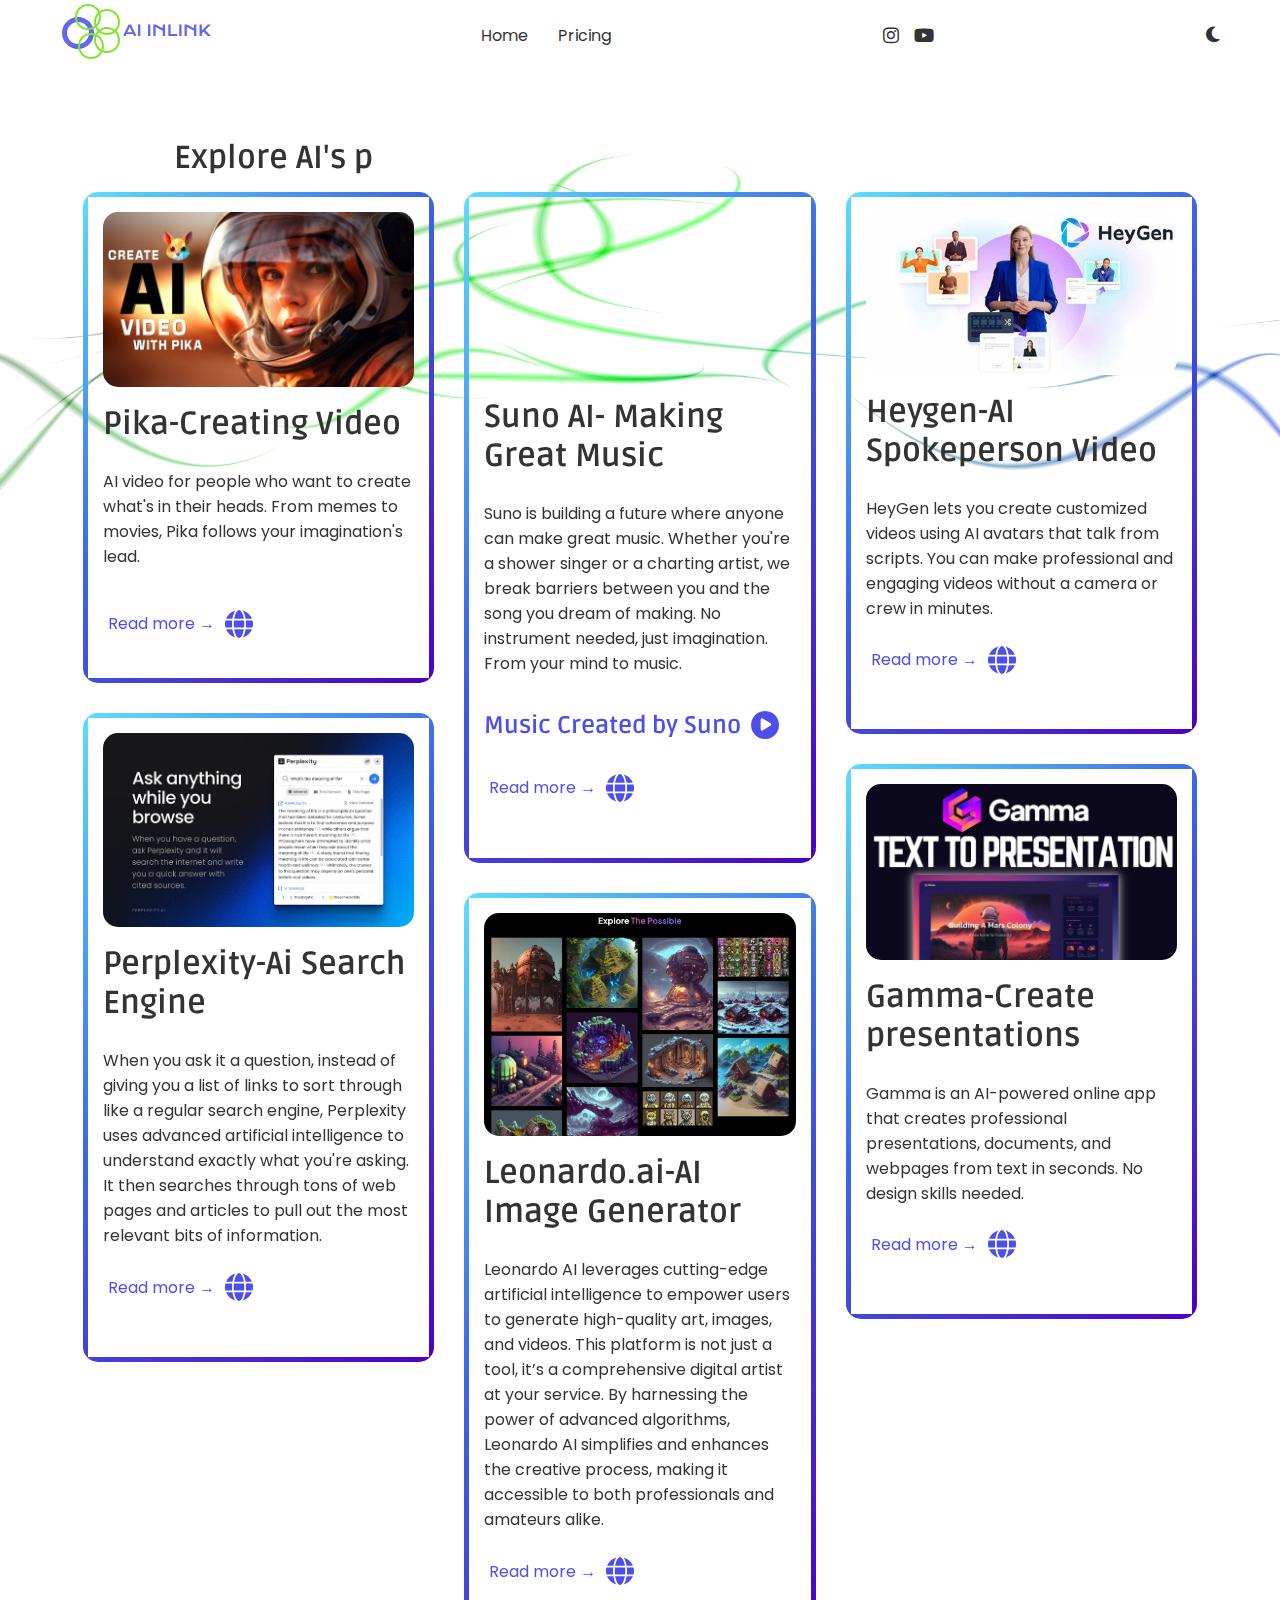
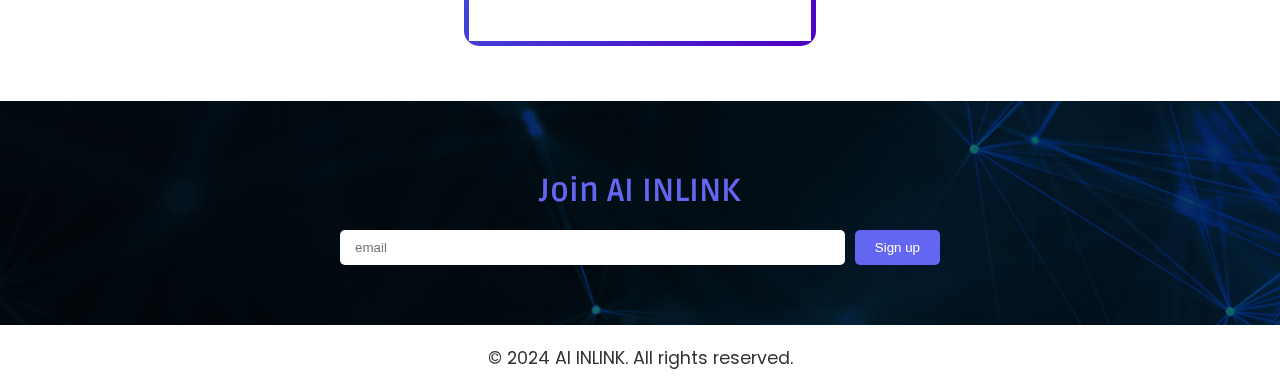
<file: JingRongMashup Assignment/index.html>
<!DOCTYPE html>
<html lang="en">

<head>
    <meta charset="UTF-8">
    <meta name="viewport" content="width=device-width, initial-scale=1.0">
    <title>profolio</title>
    <link rel="stylesheet" href="style.css">
    <!-- Google Fonts -->
    <link rel="preconnect" href="https://fonts.googleapis.com">
    <link rel="preconnect" href="https://fonts.gstatic.com" crossorigin>
    <link
        href="https://fonts.googleapis.com/css2?family=Playfair+Display:ital,wght@0,400..900;1,400..900&family=Poppins:ital,wght@0,100;0,200;0,300;0,400;0,500;0,600;0,700;0,800;0,900;1,100;1,200;1,300;1,400;1,500;1,600;1,700;1,800;1,900&family=Ruda:wght@400..900&display=swap"
        rel="stylesheet">

    <!-- FontAwesome -->
    <link rel="stylesheet" href="https://cdnjs.cloudflare.com/ajax/libs/font-awesome/6.5.2/css/all.min.css">

</head>

<body>
    <nav class="navbar">
        <div class="navbar-container">
            <a href="./index.html" class="nav-logo">
                <img src="./img/logoWithWord.svg" alt="logoWithWord">
            </a>

            <ul class="navbar-menu">
                <li><a href="./index.html">Home</a></li>
                <li><a href="./pages/prices.html">Pricing</a></li>


            </ul>

            <div class="navbar-social">
                <a href="#" aria-label="Instagram">
                    <i class="fab fa-instagram"></i>
                </a>
                <a href="#" aria-label="Youtube">
                    <i class="fab fa-youtube"></i>
                </a>
            </div>

            <button class="theme-toggle" aria-label="Toggle dark mode">
                <i class="fas fa-moon"></i>
            </button>


            <button class="navbar-toggle" aria-label="Toggle menu">
                <i class="fa-solid fa-bars"></i>
            </button>

        </div>
    </nav>


    <canvas></canvas>

    <div class="container">
        <div>
            <h1 id="animatedText">

            </h1>
        </div>

        <div class="gallery-container">
            <figure class="video">
                <img src="./img/pika.jpg" alt="pika" />
                <h2>Pika-Creating Video</h2>
                <figcaption>
                    AI video for people who want to create what's in their heads. From memes to movies, Pika follows
                    your imagination's
                    lead.
                </figcaption>
                <a href="https://pika.art/home" target="_blank" class="read-more">
                    <div class="cardBottom">
                        <span>Read more →</span>
                        <svg xmlns="http://www.w3.org/2000/svg" viewBox="0 0 512 512" class="icon">
                            <path
                                d="M352 256c0 22.2-1.2 43.6-3.3 64H163.3c-2.2-20.4-3.3-41.8-3.3-64s1.2-43.6 3.3-64H348.7c2.2 20.4 3.3 41.8 3.3 64zm28.8-64H503.9c5.3 20.5 8.1 41.9 8.1 64s-2.8 43.5-8.1 64H380.8c2.1-20.6 3.2-42 3.2-64s-1.1-43.4-3.2-64zm112.6-32H376.7c-10-63.9-29.8-117.4-55.3-151.6c78.3 20.7 142 77.5 171.9 151.6zm-149.1 0H167.7c6.1-36.4 15.5-68.6 27-94.7c10.5-23.6 22.2-40.7 33.5-51.5C239.4 3.2 248.7 0 256 0s16.6 3.2 27.8 13.8c11.3 10.8 23 27.9 33.5 51.5c11.6 26 20.9 58.2 27 94.7zm-209 0H18.6C48.6 85.9 112.2 29.1 190.6 8.4C165.1 42.6 145.3 96.1 135.3 160zM8.1 192H131.2c-2.1 20.6-3.2 42-3.2 64s1.1 43.4 3.2 64H8.1C2.8 299.5 0 278.1 0 256s2.8-43.5 8.1-64zM194.7 446.6c-11.6-26-20.9-58.2-27-94.6H344.3c-6.1 36.4-15.5 68.6-27 94.6c-10.5 23.6-22.2 40.7-33.5 51.5C272.6 508.8 263.3 512 256 512s-16.6-3.2-27.8-13.8c-11.3-10.8-23-27.9-33.5-51.5zM135.3 352c10 63.9 29.8 117.4 55.3 151.6C112.2 482.9 48.6 426.1 18.6 352H135.3zm358.1 0c-30 74.1-93.6 130.9-171.9 151.6c25.5-34.2 45.2-87.7 55.3-151.6H493.4z" />
                        </svg>
                    </div>
                </a>
            </figure>

            <figure>
                <img src="./img/Perplexity.jpg" alt="Perplexity" />
                <h2>Perplexity-Ai Search Engine</h2>
                <figcaption>
                    When you ask it a question, instead of giving you a list of links to sort through like a regular
                    search engine,
                    Perplexity uses advanced artificial intelligence to understand exactly what you're asking. It then
                    searches through tons
                    of web pages and articles to pull out the most relevant bits of information.
                    <a href="https://www.perplexity.ai/" target="_blank" class="read-more">
                        <div class="cardBottom">
                            <span>Read more →</span>
                            <svg xmlns="http://www.w3.org/2000/svg" viewBox="0 0 512 512" class="icon">
                                <path
                                    d="M352 256c0 22.2-1.2 43.6-3.3 64H163.3c-2.2-20.4-3.3-41.8-3.3-64s1.2-43.6 3.3-64H348.7c2.2 20.4 3.3 41.8 3.3 64zm28.8-64H503.9c5.3 20.5 8.1 41.9 8.1 64s-2.8 43.5-8.1 64H380.8c2.1-20.6 3.2-42 3.2-64s-1.1-43.4-3.2-64zm112.6-32H376.7c-10-63.9-29.8-117.4-55.3-151.6c78.3 20.7 142 77.5 171.9 151.6zm-149.1 0H167.7c6.1-36.4 15.5-68.6 27-94.7c10.5-23.6 22.2-40.7 33.5-51.5C239.4 3.2 248.7 0 256 0s16.6 3.2 27.8 13.8c11.3 10.8 23 27.9 33.5 51.5c11.6 26 20.9 58.2 27 94.7zm-209 0H18.6C48.6 85.9 112.2 29.1 190.6 8.4C165.1 42.6 145.3 96.1 135.3 160zM8.1 192H131.2c-2.1 20.6-3.2 42-3.2 64s1.1 43.4 3.2 64H8.1C2.8 299.5 0 278.1 0 256s2.8-43.5 8.1-64zM194.7 446.6c-11.6-26-20.9-58.2-27-94.6H344.3c-6.1 36.4-15.5 68.6-27 94.6c-10.5 23.6-22.2 40.7-33.5 51.5C272.6 508.8 263.3 512 256 512s-16.6-3.2-27.8-13.8c-11.3-10.8-23-27.9-33.5-51.5zM135.3 352c10 63.9 29.8 117.4 55.3 151.6C112.2 482.9 48.6 426.1 18.6 352H135.3zm358.1 0c-30 74.1-93.6 130.9-171.9 151.6c25.5-34.2 45.2-87.7 55.3-151.6H493.4z" />
                            </svg>
                        </div>
                    </a>
                </figcaption>

            </figure>

            <figure>
                <div class="video-wrapper">
                    <iframe width="560" height="315" src="https://www.youtube.com/embed/XMCzZKnOcv4?si=K7-VTa_5W-lvUWjM"
                        title="YouTube video player" frameborder="0"
                        allow="accelerometer; autoplay; clipboard-write; encrypted-media; gyroscope; picture-in-picture; web-share"
                        referrerpolicy="strict-origin-when-cross-origin" allowfullscreen></iframe>
                </div>
                <h2>Suno AI- Making Great Music
                </h2>
                <figcaption>
                    Suno is building a future where anyone can make great music. Whether you're a shower singer or a
                    charting artist, we
                    break barriers between you and the song you dream of making. No instrument needed, just imagination.
                    From your mind to
                    music.
                    <br>
                    <br>
                    <div class="sunoAudio">
                        <h3 class="music">Music Created by Suno</h3>
                        <i id="playButton" class="fa-solid fa-circle-play"></i>
                        <audio id="music" src="./audio/Sleeping in the Moon.mp3"></audio>
                    </div>

                    <a href="https://suno.com/" target="_blank" class="read-more">
                        <div class="cardBottom">
                            <span>Read more →</span>
                            <svg xmlns="http://www.w3.org/2000/svg" viewBox="0 0 512 512" class="icon">
                                <path
                                    d="M352 256c0 22.2-1.2 43.6-3.3 64H163.3c-2.2-20.4-3.3-41.8-3.3-64s1.2-43.6 3.3-64H348.7c2.2 20.4 3.3 41.8 3.3 64zm28.8-64H503.9c5.3 20.5 8.1 41.9 8.1 64s-2.8 43.5-8.1 64H380.8c2.1-20.6 3.2-42 3.2-64s-1.1-43.4-3.2-64zm112.6-32H376.7c-10-63.9-29.8-117.4-55.3-151.6c78.3 20.7 142 77.5 171.9 151.6zm-149.1 0H167.7c6.1-36.4 15.5-68.6 27-94.7c10.5-23.6 22.2-40.7 33.5-51.5C239.4 3.2 248.7 0 256 0s16.6 3.2 27.8 13.8c11.3 10.8 23 27.9 33.5 51.5c11.6 26 20.9 58.2 27 94.7zm-209 0H18.6C48.6 85.9 112.2 29.1 190.6 8.4C165.1 42.6 145.3 96.1 135.3 160zM8.1 192H131.2c-2.1 20.6-3.2 42-3.2 64s1.1 43.4 3.2 64H8.1C2.8 299.5 0 278.1 0 256s2.8-43.5 8.1-64zM194.7 446.6c-11.6-26-20.9-58.2-27-94.6H344.3c-6.1 36.4-15.5 68.6-27 94.6c-10.5 23.6-22.2 40.7-33.5 51.5C272.6 508.8 263.3 512 256 512s-16.6-3.2-27.8-13.8c-11.3-10.8-23-27.9-33.5-51.5zM135.3 352c10 63.9 29.8 117.4 55.3 151.6C112.2 482.9 48.6 426.1 18.6 352H135.3zm358.1 0c-30 74.1-93.6 130.9-171.9 151.6c25.5-34.2 45.2-87.7 55.3-151.6H493.4z" />
                            </svg>
                        </div>
                    </a>
                </figcaption>

            </figure>

            <figure>
                <img src="./img/Leonardo.webp" alt="Leonardo" />
                <h2>Leonardo.ai-AI Image Generator</h2>
                <figcaption>
                    Leonardo AI leverages cutting-edge artificial intelligence to empower users to generate high-quality
                    art, images, and
                    videos. This platform is not just a tool, it’s a comprehensive digital artist at your service. By
                    harnessing the power
                    of advanced algorithms, Leonardo AI simplifies and enhances the creative process, making it
                    accessible to both
                    professionals and amateurs alike.
                    <a href="https://app.leonardo.ai/?via=about-us" target="_blank" class="read-more">
                        <div class="cardBottom">
                            <span>Read more →</span>
                            <svg xmlns="http://www.w3.org/2000/svg" viewBox="0 0 512 512" class="icon">
                                <path
                                    d="M352 256c0 22.2-1.2 43.6-3.3 64H163.3c-2.2-20.4-3.3-41.8-3.3-64s1.2-43.6 3.3-64H348.7c2.2 20.4 3.3 41.8 3.3 64zm28.8-64H503.9c5.3 20.5 8.1 41.9 8.1 64s-2.8 43.5-8.1 64H380.8c2.1-20.6 3.2-42 3.2-64s-1.1-43.4-3.2-64zm112.6-32H376.7c-10-63.9-29.8-117.4-55.3-151.6c78.3 20.7 142 77.5 171.9 151.6zm-149.1 0H167.7c6.1-36.4 15.5-68.6 27-94.7c10.5-23.6 22.2-40.7 33.5-51.5C239.4 3.2 248.7 0 256 0s16.6 3.2 27.8 13.8c11.3 10.8 23 27.9 33.5 51.5c11.6 26 20.9 58.2 27 94.7zm-209 0H18.6C48.6 85.9 112.2 29.1 190.6 8.4C165.1 42.6 145.3 96.1 135.3 160zM8.1 192H131.2c-2.1 20.6-3.2 42-3.2 64s1.1 43.4 3.2 64H8.1C2.8 299.5 0 278.1 0 256s2.8-43.5 8.1-64zM194.7 446.6c-11.6-26-20.9-58.2-27-94.6H344.3c-6.1 36.4-15.5 68.6-27 94.6c-10.5 23.6-22.2 40.7-33.5 51.5C272.6 508.8 263.3 512 256 512s-16.6-3.2-27.8-13.8c-11.3-10.8-23-27.9-33.5-51.5zM135.3 352c10 63.9 29.8 117.4 55.3 151.6C112.2 482.9 48.6 426.1 18.6 352H135.3zm358.1 0c-30 74.1-93.6 130.9-171.9 151.6c25.5-34.2 45.2-87.7 55.3-151.6H493.4z" />
                            </svg>
                        </div>
                    </a>
                </figcaption>
            </figure>

            <figure>
                <img src="./img/Heygen.jpg" alt="Heygen" />
                <h2>Heygen-AI Spokeperson Video</h2>
                <figcaption>
                    HeyGen lets you create customized videos using AI avatars that talk from scripts. You can make
                    professional and engaging
                    videos without a camera or crew in minutes.
                    <a href="https://www.heygen.com/" target="_blank" class="read-more">
                        <div class="cardBottom">
                            <span>Read more →</span>
                            <svg xmlns="http://www.w3.org/2000/svg" viewBox="0 0 512 512" class="icon">
                                <path
                                    d="M352 256c0 22.2-1.2 43.6-3.3 64H163.3c-2.2-20.4-3.3-41.8-3.3-64s1.2-43.6 3.3-64H348.7c2.2 20.4 3.3 41.8 3.3 64zm28.8-64H503.9c5.3 20.5 8.1 41.9 8.1 64s-2.8 43.5-8.1 64H380.8c2.1-20.6 3.2-42 3.2-64s-1.1-43.4-3.2-64zm112.6-32H376.7c-10-63.9-29.8-117.4-55.3-151.6c78.3 20.7 142 77.5 171.9 151.6zm-149.1 0H167.7c6.1-36.4 15.5-68.6 27-94.7c10.5-23.6 22.2-40.7 33.5-51.5C239.4 3.2 248.7 0 256 0s16.6 3.2 27.8 13.8c11.3 10.8 23 27.9 33.5 51.5c11.6 26 20.9 58.2 27 94.7zm-209 0H18.6C48.6 85.9 112.2 29.1 190.6 8.4C165.1 42.6 145.3 96.1 135.3 160zM8.1 192H131.2c-2.1 20.6-3.2 42-3.2 64s1.1 43.4 3.2 64H8.1C2.8 299.5 0 278.1 0 256s2.8-43.5 8.1-64zM194.7 446.6c-11.6-26-20.9-58.2-27-94.6H344.3c-6.1 36.4-15.5 68.6-27 94.6c-10.5 23.6-22.2 40.7-33.5 51.5C272.6 508.8 263.3 512 256 512s-16.6-3.2-27.8-13.8c-11.3-10.8-23-27.9-33.5-51.5zM135.3 352c10 63.9 29.8 117.4 55.3 151.6C112.2 482.9 48.6 426.1 18.6 352H135.3zm358.1 0c-30 74.1-93.6 130.9-171.9 151.6c25.5-34.2 45.2-87.7 55.3-151.6H493.4z" />
                            </svg>
                        </div>
                    </a>
                </figcaption>
            </figure>

            <figure>
                <img src="./img/Gamma.jpg" alt="Gamma" />
                <h2>Gamma-Create presentations</h2>
                <figcaption>
                    Gamma is an AI-powered online app that creates professional presentations, documents, and webpages
                    from text in seconds.
                    No design skills needed.
                    <a href="https://gamma.app/" target="_blank" class="read-more">
                        <div class="cardBottom">
                            <span>Read more →</span>
                            <svg xmlns="http://www.w3.org/2000/svg" viewBox="0 0 512 512" class="icon">
                                <path
                                    d="M352 256c0 22.2-1.2 43.6-3.3 64H163.3c-2.2-20.4-3.3-41.8-3.3-64s1.2-43.6 3.3-64H348.7c2.2 20.4 3.3 41.8 3.3 64zm28.8-64H503.9c5.3 20.5 8.1 41.9 8.1 64s-2.8 43.5-8.1 64H380.8c2.1-20.6 3.2-42 3.2-64s-1.1-43.4-3.2-64zm112.6-32H376.7c-10-63.9-29.8-117.4-55.3-151.6c78.3 20.7 142 77.5 171.9 151.6zm-149.1 0H167.7c6.1-36.4 15.5-68.6 27-94.7c10.5-23.6 22.2-40.7 33.5-51.5C239.4 3.2 248.7 0 256 0s16.6 3.2 27.8 13.8c11.3 10.8 23 27.9 33.5 51.5c11.6 26 20.9 58.2 27 94.7zm-209 0H18.6C48.6 85.9 112.2 29.1 190.6 8.4C165.1 42.6 145.3 96.1 135.3 160zM8.1 192H131.2c-2.1 20.6-3.2 42-3.2 64s1.1 43.4 3.2 64H8.1C2.8 299.5 0 278.1 0 256s2.8-43.5 8.1-64zM194.7 446.6c-11.6-26-20.9-58.2-27-94.6H344.3c-6.1 36.4-15.5 68.6-27 94.6c-10.5 23.6-22.2 40.7-33.5 51.5C272.6 508.8 263.3 512 256 512s-16.6-3.2-27.8-13.8c-11.3-10.8-23-27.9-33.5-51.5zM135.3 352c10 63.9 29.8 117.4 55.3 151.6C112.2 482.9 48.6 426.1 18.6 352H135.3zm358.1 0c-30 74.1-93.6 130.9-171.9 151.6c25.5-34.2 45.2-87.7 55.3-151.6H493.4z" />
                            </svg>
                        </div>
                    </a>
                </figcaption>
            </figure>

            </figcaption>
            </figure>
        </div>
    </div>

    <section class="cta">
        <div class="cta-content">
            <h2 class="cta-title">Join AI INLINK</h2>
            <form class="cta-form" onsubmit="return validateEmail()">
                <input type="email" id="email" name="email" placeholder="email" required>
                <button type="submit" class="cta-button">Sign up</button>
            </form>
        </div>
    </section>

    <footer class="footer">
        <p class="copyright">&copy; 2024 AI INLINK. All rights reserved.</p>
    </footer>


    <script src="./js/audioPlay.js"></script>

    <script src="./js/mffect.js"></script>

    <script src="./js/toggle.js"></script>

</body>


</html>
</file>
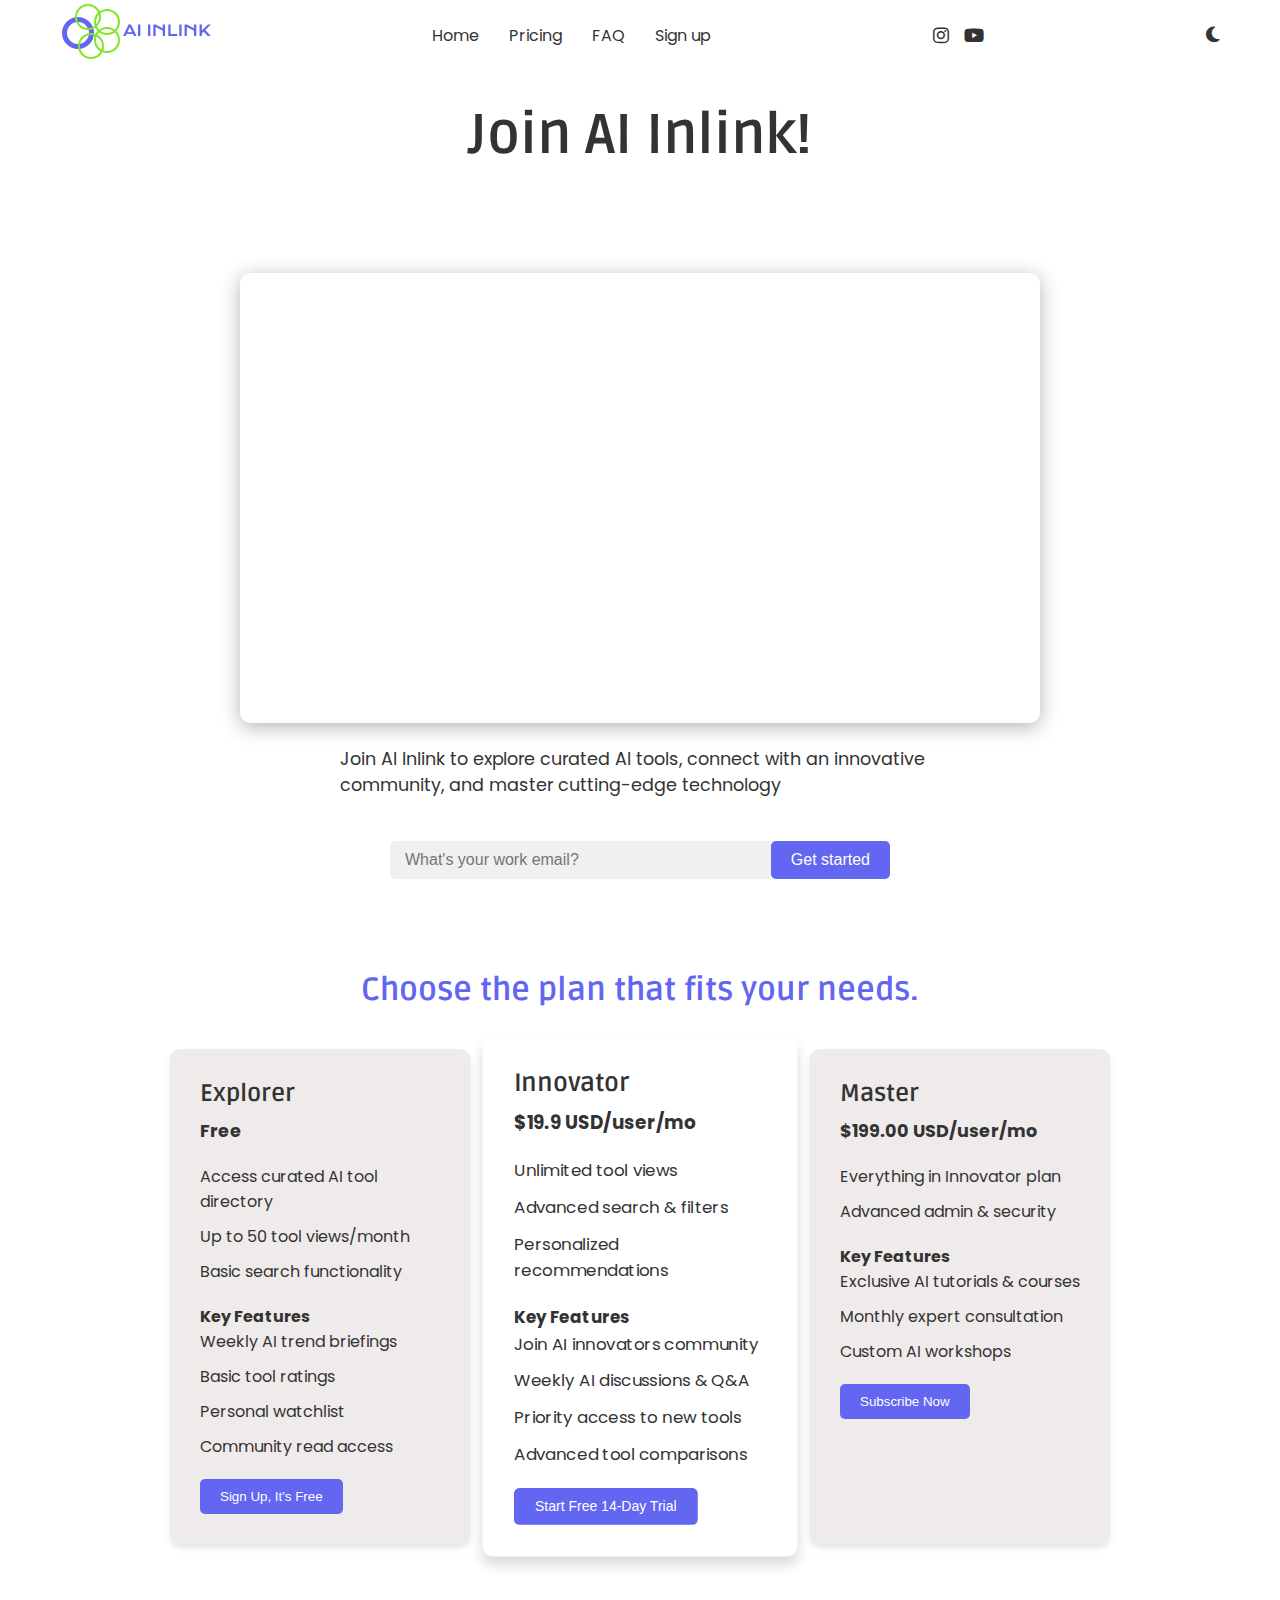
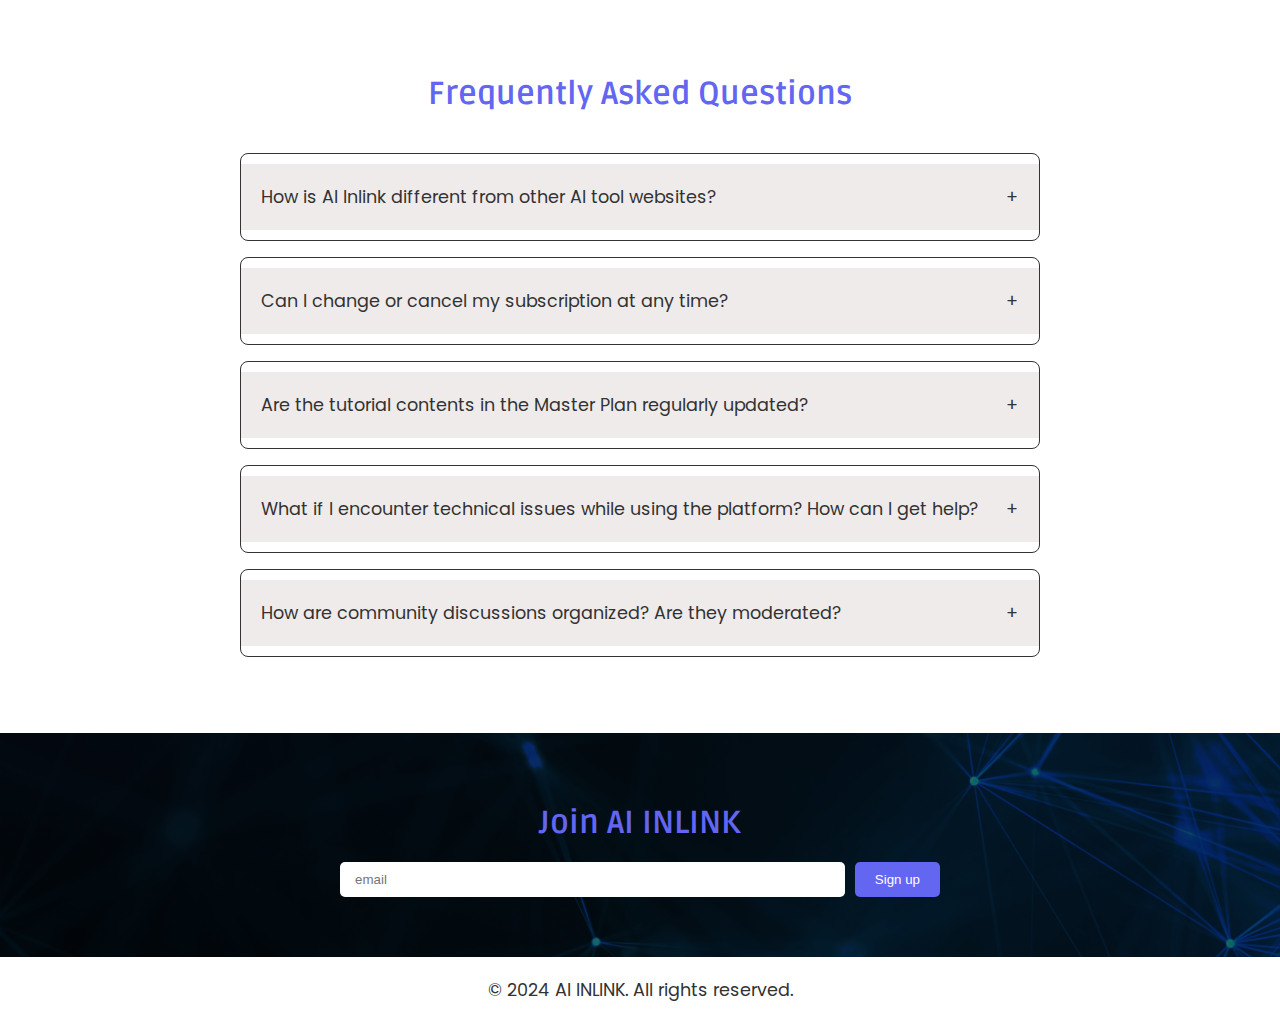
<file: JingRongMashup Assignment/pages/prices.html>
<!DOCTYPE html>
<html lang="en">

<head>
    <meta charset="UTF-8">
    <meta name="viewport" content="width=device-width, initial-scale=1.0">
    <title>profolio</title>
    <link rel="stylesheet" href="../style.css">

    <!-- Google Fonts -->
    <link rel="preconnect" href="https://fonts.googleapis.com">
    <link rel="preconnect" href="https://fonts.gstatic.com" crossorigin>
    <link
        href="https://fonts.googleapis.com/css2?family=Playfair+Display:ital,wght@0,400..900;1,400..900&family=Poppins:ital,wght@0,100;0,200;0,300;0,400;0,500;0,600;0,700;0,800;0,900;1,100;1,200;1,300;1,400;1,500;1,600;1,700;1,800;1,900&family=Ruda:wght@400..900&display=swap"
        rel="stylesheet">

    <!-- FontAwesome -->
    <link rel="stylesheet" href="https://cdnjs.cloudflare.com/ajax/libs/font-awesome/6.5.2/css/all.min.css">


</head>

<body>
    <nav class="navbar">
        <div class="navbar-container">
            <a href="../index.html" class="nav-logo">
                <img src="../img/logoWithWord.svg" alt="logoWithWord">
            </a>

            <ul class="navbar-menu">
                <li><a href="../index.html">Home</a></li>
                <li><a href="#pricing">Pricing</a></li>
                <li><a href="#faq">FAQ</a></li>
                <li><a href="#cta">Sign up</a></li>


            </ul>

            <div class="navbar-social">
                <a href="#" aria-label="Instagram">
                    <i class="fab fa-instagram"></i>
                </a>
                <a href="#" aria-label="Youtube">
                    <i class="fab fa-youtube"></i>
                </a>
            </div>

            <button class="theme-toggle" aria-label="Toggle dark mode">
                <i class="fas fa-moon"></i>
            </button>


            <button class="navbar-toggle" aria-label="Toggle menu">
                <i class="fa-solid fa-bars"></i>
            </button>

        </div>
    </nav>


    <section class="hero">
        <h1 class="hero-title">Join AI Inlink!</h1>
        <div class="video-container">

            <iframe width="560" height="315"
                src="https://www.youtube.com/embed/KKNCiRWd_j0?si=a90C5UM1mjIB59Sx&autoplay=1&mute=1&loop=1&playlist=KKNCiRWd_j0&controls=1"
                title="YouTube video player" frameborder="0"
                allow="accelerometer; autoplay; clipboard-write; encrypted-media; gyroscope; picture-in-picture; web-share"
                allowfullscreen>
            </iframe>
        </div>
        <p class="hero-description">Join AI Inlink to explore curated AI tools, connect with an innovative community,
            and master cutting-edge technology</p>
        <form class="hero-form">
            <input type="email" placeholder="What's your work email?" required>
            <button type="submit" class="btn primary">Get started</button>
        </form>
    </section>

    <section class="pricing">
        <h2 class="pricing-title">Choose the plan that fits your needs.</h2>
        <div class="pricing-cards">
            <div class="pricing-card">
                <h3>Explorer</h3>

                <p class="pricing-price">Free</p>

                <ul class="pricing-features">
                    <li>Access curated AI tool directory</li>
                    <li>Up to 50 tool views/month</li>
                    <li>Basic search functionality</li>
                </ul>
                <h4>Key Features</h4>
                <ul class="pricing-key-features">
                    <li>Weekly AI trend briefings</li>
                    <li>Basic tool ratings</li>
                    <li>Personal watchlist</li>
                    <li>Community read access</li>
                </ul>
                <button class="btn primary">Sign Up, It's Free</button>
            </div>
            <div class="pricing-card featured">
                <h3>Innovator </h3>

                <p class="pricing-price">$19.9 <span>USD/user/mo</span></p>

                <ul class="pricing-features">
                    <li>Unlimited tool views</li>
                    <li>Advanced search & filters</li>
                    <li>Personalized recommendations</li>
                </ul>
                <h4>Key Features</h4>
                <ul class="pricing-key-features">
                    <li>Join AI innovators community</li>
                    <li>Weekly AI discussions & Q&A</li>
                    <li>Priority access to new tools</li>
                    <li>Advanced tool comparisons</li>
                </ul>
                <button class="btn primary">Start Free 14-Day Trial</button>
            </div>
            <div class="pricing-card">
                <h3>Master</h3>
                <p class="pricing-price">$199.00 <span>USD/user/mo</span></p>
                <ul class="pricing-features">
                    <li>Everything in Innovator plan</li>
                    <li>Advanced admin & security</li>
                </ul>
                <h4>Key Features</h4>
                <ul class="pricing-key-features">
                    <li>Exclusive AI tutorials & courses</li>
                    <li>Monthly expert consultation</li>
                    <li>Custom AI workshops</li>

                </ul>
                <button class="btn primary">Subscribe Now</button>
            </div>

        </div>
    </section>
    <section class="faq">
        <h2 class="faq-title">Frequently Asked Questions</h2>
        <div class="faq-list">
            <div class="faq-item">
                <p class="faq-question" aria-expanded="false">
                    How is AI Inlink different from other AI tool websites?
                    <span class="faq-icon">+</span>
                </p>
                <div class="faq-answer" hidden>
                    <p>AI Inlink goes beyond just providing a list of AI tools. We're dedicated to fostering an active
                        AI innovation community.
                        Our platform combines carefully curated tools, community engagement, and expert-led learning
                        resources, offering users a
                        comprehensive AI experience.</p>
                </div>
            </div>

            <div class="faq-item">
                <p class="faq-question" aria-expanded="false">
                    Can I change or cancel my subscription at any time?
                    <span class="faq-icon">+</span>
                </p>
                <div class="faq-answer" hidden>
                    <p>Absolutely. You can upgrade, downgrade, or cancel your subscription anytime in your account
                        settings. We offer flexible
                        monthly options with no long-term contract commitments.</p>
                </div>
            </div>

            <div class="faq-item">
                <p class="faq-question" aria-expanded="false">
                    Are the tutorial contents in the Master Plan regularly updated?
                    <span class="faq-icon">+</span>
                </p>
                <div class="faq-answer" hidden>
                    <p>Yes, we are constantly working on expanding our library of blocks. We regularly release new
                        blocks
                        based on user feedback and emerging design trends.</p>
                </div>
            </div>

            <div class="faq-item">
                <p class="faq-question" aria-expanded="false">
                    What if I encounter technical issues while using the platform? How can I get help?
                    <span class="faq-icon">+</span>
                </p>
                <div class="faq-answer" hidden>
                    <p>We offer multiple support channels. Free members can access our help center and FAQs. Paid
                        members enjoy priority
                        customer support, including live chat and email support.</p>
                </div>
            </div>

            <div class="faq-item">
                <p class="faq-question" aria-expanded="false">
                    How are community discussions organized? Are they moderated?
                    <span class="faq-icon">+</span>
                </p>
                <div class="faq-answer" hidden>
                    <p>Our community discussions are moderated by experienced AI professionals. We organize weekly
                        discussions on various
                        topics, covering AI tool applications, industry trends, and more. Members are free to
                        participate, share insights, and
                        ask questions.</p>
                </div>
            </div>
        </div>
    </section>

    <section class="cta">
        <div class="cta-content">
            <h2 class="cta-title">Join AI INLINK</h2>
            <form class="cta-form" onsubmit="return validateEmail()">
                <input type="email" id="email" name="email" placeholder="email" required>
                <button type="submit" class="cta-button">Sign up</button>
            </form>
        </div>
    </section>

    <footer class="footer">
        <p class="copyright">&copy; 2024 AI INLINK. All rights reserved.</p>
    </footer>

    <script src="../js/toggle.js"></script>
    <script src="../js/FAQ.js"></script>

</body>


</html>
</file>
<file: JingRongMashup Assignment/style.css>
/* css/style.css */
@import './css/reset.css';
@import './css/layout.css';
@import './css/typography.css';
@import './css/nav.css';
@import './css/components.css';
@import './css/media.css';

:root {
    --primary-color: #6366f1;
    --primary-hover-color: #0022ff;
    --text-color: #333;
    --bg-color: #fff;
    --nav-height: 70px;
}

body {
    font-family: 'Poppins', sans-serif;
    color: var(--text-color);
    background-color: var(--bg-color);
    transition: background-color 0.3s, color 0.3s;
    --card-bg-color: #efebeb;
    --featured-card-bg-color: #ffffff;
}

body.dark-mode {
    --text-color: #f0f0f0;
    --bg-color: #333;
    --card-bg-color: #2c2c2c;
    --featured-card-bg-color: #3a3a3a;
    --primary-color-dark: #6366f1;
    --primary-hover-color-dark: #0022ff;
}
</file>
